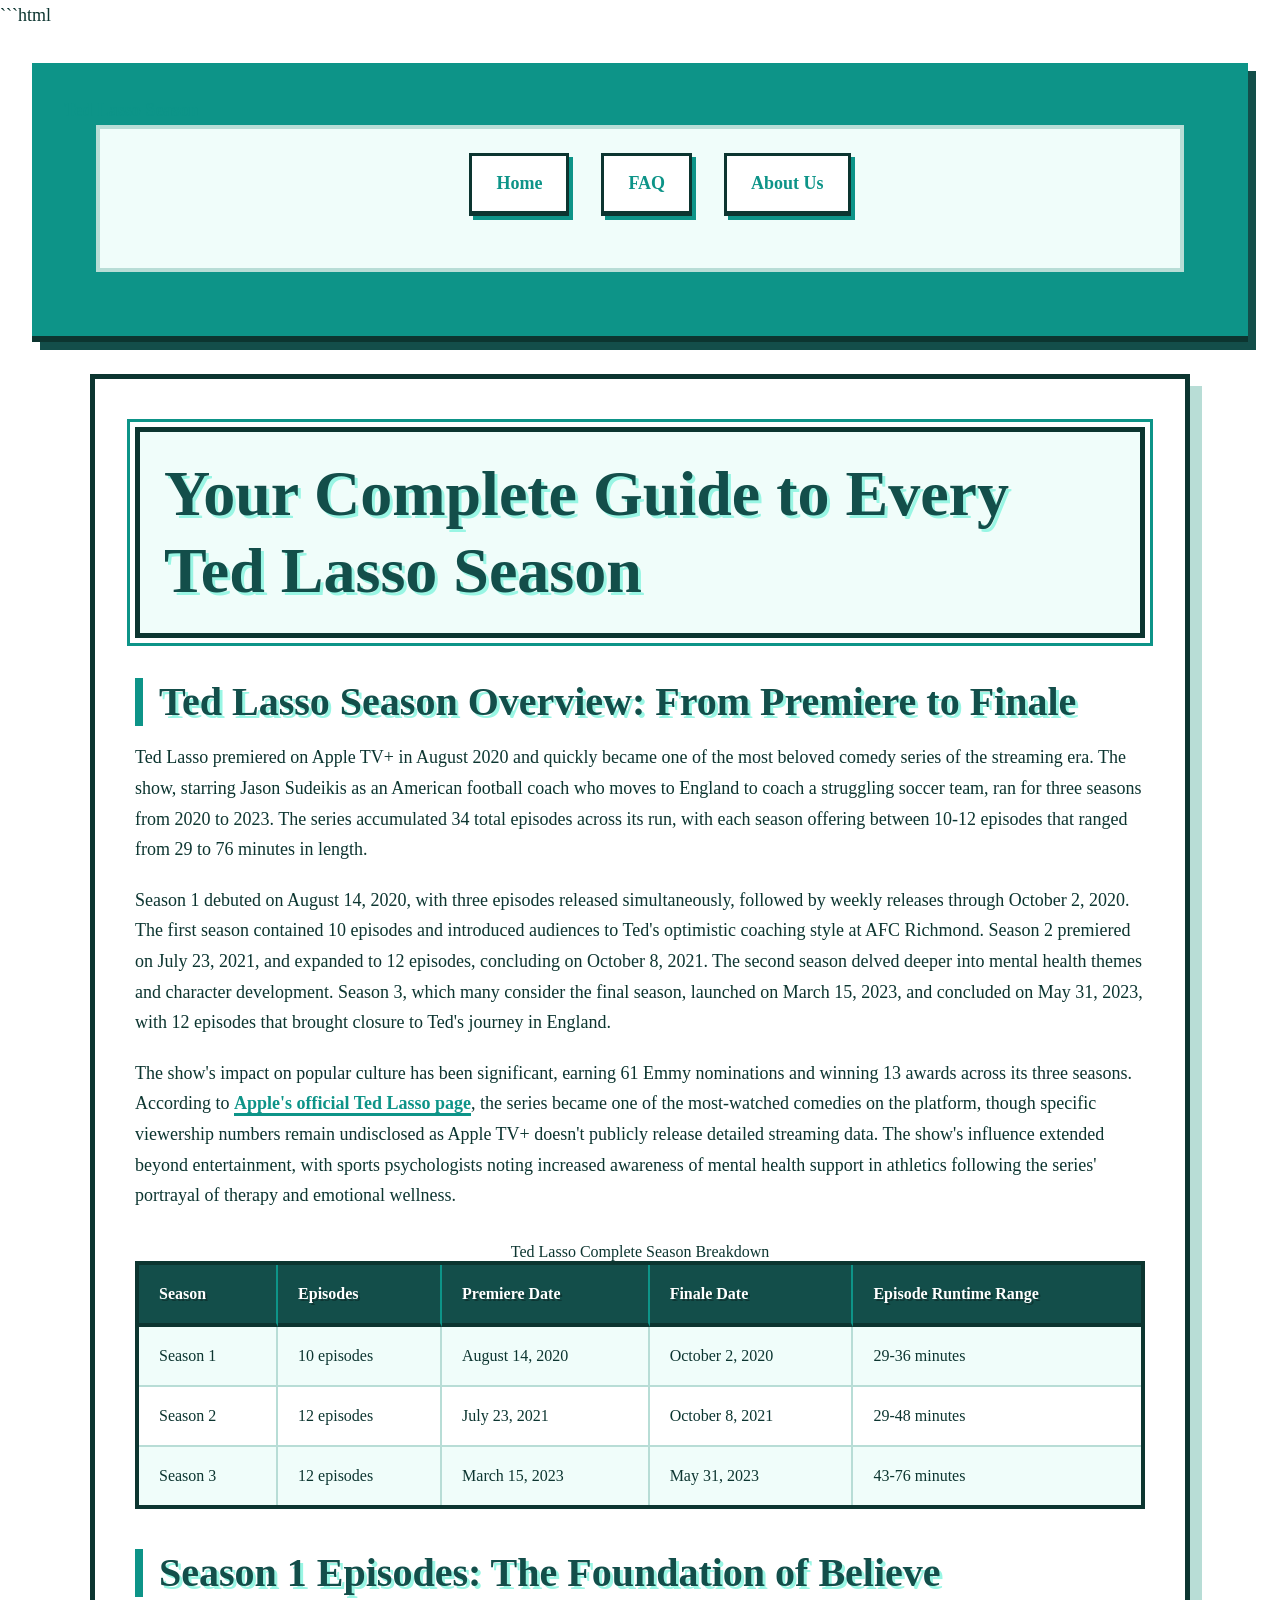
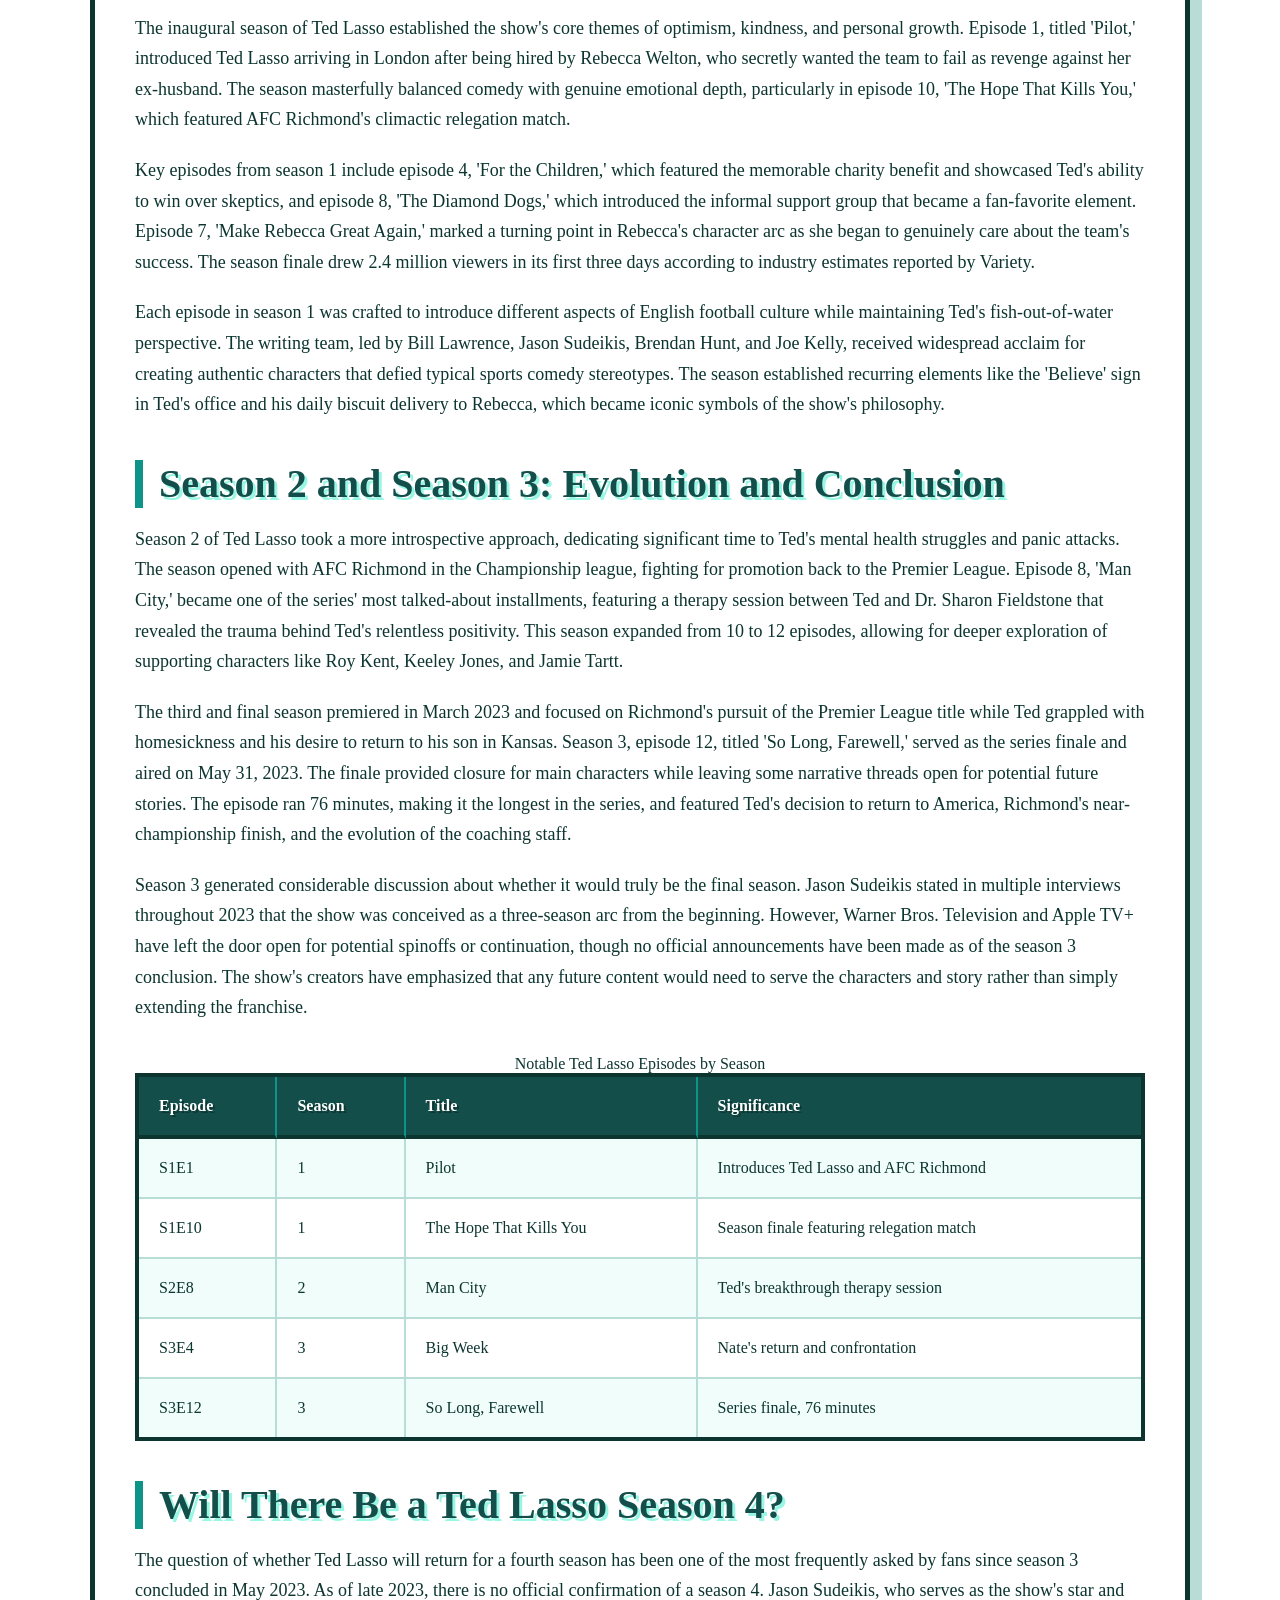
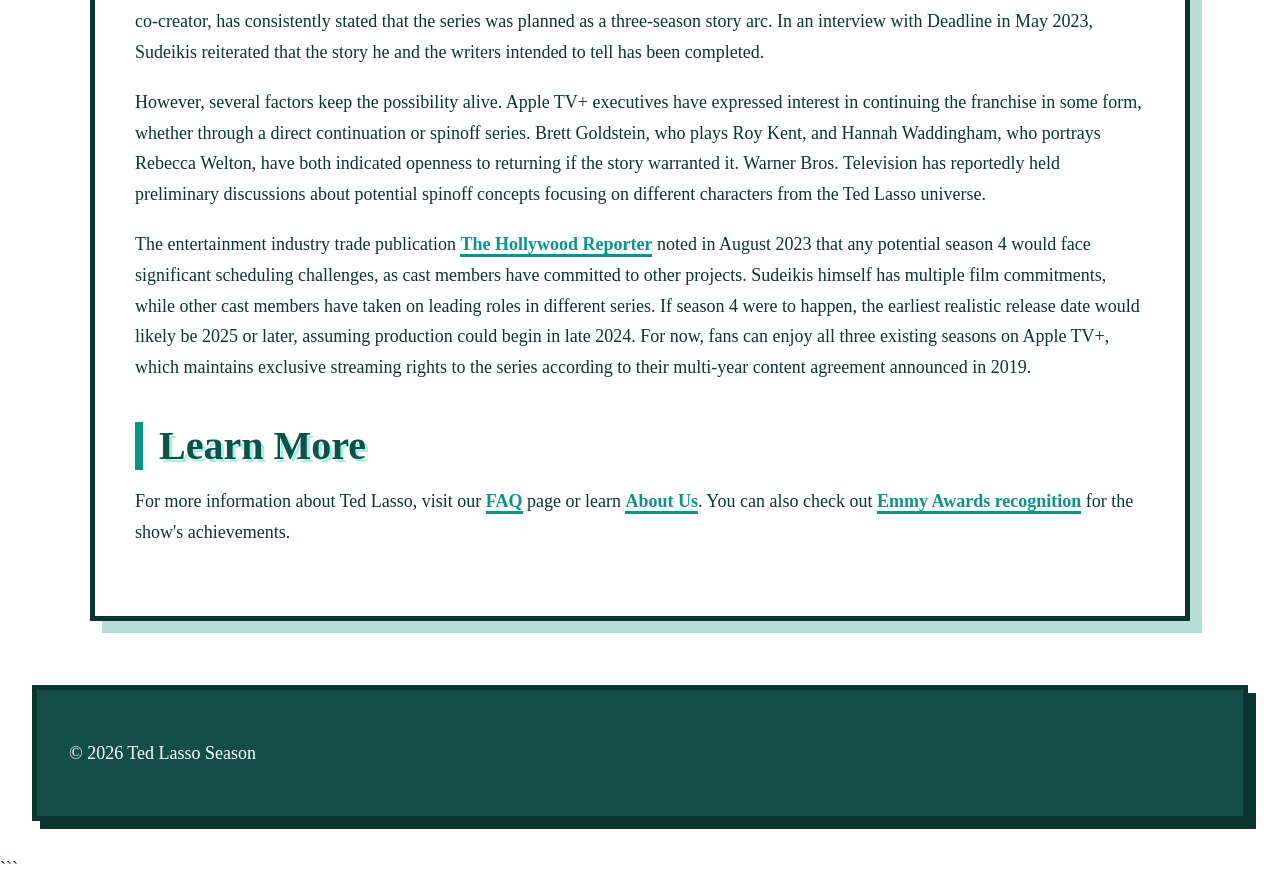
<file: index.html>
```html
<!DOCTYPE html>
<html lang="en-US">
<head><script>if(location.hostname==="tedlassoseason-xyz.pages.dev"){location.replace("https://tedlassoseason.xyz"+location.pathname+location.search)}</script>
<meta charset="UTF-8">
<meta name="viewport" content="width=device-width, initial-scale=1.0">
<title>Ted Lasso Season Guide - Episodes, Release Dates & More</title>
<meta name="description" content="Complete guide to Ted Lasso seasons 1-3, including episode lists, release dates, and information about potential season 4. Stream all episodes on Apple TV+.">
<link rel="canonical" href="https://tedlassoseason.xyz/">
<link rel="stylesheet" href="style.css">
<meta property="og:title" content="Ted Lasso Season Guide - Episodes, Release Dates & More">
<meta property="og:description" content="Complete guide to Ted Lasso seasons 1-3, including episode lists, release dates, and information about potential season 4. Stream all episodes on Apple TV+.">
<meta property="og:url" content="https://tedlassoseason.xyz/">
<meta property="og:type" content="website">
<meta name="twitter:card" content="summary_large_image">
<meta name="twitter:title" content="Ted Lasso Season Guide - Episodes, Release Dates & More">
<meta name="twitter:description" content="Complete guide to Ted Lasso seasons 1-3, including episode lists, release dates, and information about potential season 4. Stream all episodes on Apple TV+.">
<script type="application/ld+json">
{
  "@context": "https://schema.org",
  "@type": "Organization",
  "name": "Ted Lasso Season",
  "url": "https://tedlassoseason.xyz"
}
</script>
</head>
<body>
<header class="site-header">
<a href="/">Ted Lasso Season</a>
<nav class="site-nav">
<ul>
<li><a href="/" aria-current="page">Home</a></li>
<li><a href="/faq">FAQ</a></li>
<li><a href="/about-us">About Us</a></li>
</ul>
</nav>
</header>
<main class="site-main">
<div class="container">
<h1>Your Complete Guide to Every Ted Lasso Season</h1>
<section>
<h2>Ted Lasso Season Overview: From Premiere to Finale</h2>
<p>Ted Lasso premiered on Apple TV+ in August 2020 and quickly became one of the most beloved comedy series of the streaming era. The show, starring Jason Sudeikis as an American football coach who moves to England to coach a struggling soccer team, ran for three seasons from 2020 to 2023. The series accumulated 34 total episodes across its run, with each season offering between 10-12 episodes that ranged from 29 to 76 minutes in length.</p>
<p>Season 1 debuted on August 14, 2020, with three episodes released simultaneously, followed by weekly releases through October 2, 2020. The first season contained 10 episodes and introduced audiences to Ted's optimistic coaching style at AFC Richmond. Season 2 premiered on July 23, 2021, and expanded to 12 episodes, concluding on October 8, 2021. The second season delved deeper into mental health themes and character development. Season 3, which many consider the final season, launched on March 15, 2023, and concluded on May 31, 2023, with 12 episodes that brought closure to Ted's journey in England.</p>
<p>The show's impact on popular culture has been significant, earning 61 Emmy nominations and winning 13 awards across its three seasons. According to <a href="https://www.apple.com/tv-pr/originals/ted-lasso/" rel="noopener noreferrer" target="_blank">Apple's official Ted Lasso page</a>, the series became one of the most-watched comedies on the platform, though specific viewership numbers remain undisclosed as Apple TV+ doesn't publicly release detailed streaming data. The show's influence extended beyond entertainment, with sports psychologists noting increased awareness of mental health support in athletics following the series' portrayal of therapy and emotional wellness.</p>
<table>
<caption>Ted Lasso Complete Season Breakdown</caption>
<thead>
<tr>
<th>Season</th>
<th>Episodes</th>
<th>Premiere Date</th>
<th>Finale Date</th>
<th>Episode Runtime Range</th>
</tr>
</thead>
<tbody>
<tr>
<td>Season 1</td>
<td>10 episodes</td>
<td>August 14, 2020</td>
<td>October 2, 2020</td>
<td>29-36 minutes</td>
</tr>
<tr>
<td>Season 2</td>
<td>12 episodes</td>
<td>July 23, 2021</td>
<td>October 8, 2021</td>
<td>29-48 minutes</td>
</tr>
<tr>
<td>Season 3</td>
<td>12 episodes</td>
<td>March 15, 2023</td>
<td>May 31, 2023</td>
<td>43-76 minutes</td>
</tr>
</tbody>
</table>
</section>
<section>
<h2>Season 1 Episodes: The Foundation of Believe</h2>
<p>The inaugural season of Ted Lasso established the show's core themes of optimism, kindness, and personal growth. Episode 1, titled 'Pilot,' introduced Ted Lasso arriving in London after being hired by Rebecca Welton, who secretly wanted the team to fail as revenge against her ex-husband. The season masterfully balanced comedy with genuine emotional depth, particularly in episode 10, 'The Hope That Kills You,' which featured AFC Richmond's climactic relegation match.</p>
<p>Key episodes from season 1 include episode 4, 'For the Children,' which featured the memorable charity benefit and showcased Ted's ability to win over skeptics, and episode 8, 'The Diamond Dogs,' which introduced the informal support group that became a fan-favorite element. Episode 7, 'Make Rebecca Great Again,' marked a turning point in Rebecca's character arc as she began to genuinely care about the team's success. The season finale drew 2.4 million viewers in its first three days according to industry estimates reported by Variety.</p>
<p>Each episode in season 1 was crafted to introduce different aspects of English football culture while maintaining Ted's fish-out-of-water perspective. The writing team, led by Bill Lawrence, Jason Sudeikis, Brendan Hunt, and Joe Kelly, received widespread acclaim for creating authentic characters that defied typical sports comedy stereotypes. The season established recurring elements like the 'Believe' sign in Ted's office and his daily biscuit delivery to Rebecca, which became iconic symbols of the show's philosophy.</p>
</section>
<section>
<h2>Season 2 and Season 3: Evolution and Conclusion</h2>
<p>Season 2 of Ted Lasso took a more introspective approach, dedicating significant time to Ted's mental health struggles and panic attacks. The season opened with AFC Richmond in the Championship league, fighting for promotion back to the Premier League. Episode 8, 'Man City,' became one of the series' most talked-about installments, featuring a therapy session between Ted and Dr. Sharon Fieldstone that revealed the trauma behind Ted's relentless positivity. This season expanded from 10 to 12 episodes, allowing for deeper exploration of supporting characters like Roy Kent, Keeley Jones, and Jamie Tartt.</p>
<p>The third and final season premiered in March 2023 and focused on Richmond's pursuit of the Premier League title while Ted grappled with homesickness and his desire to return to his son in Kansas. Season 3, episode 12, titled 'So Long, Farewell,' served as the series finale and aired on May 31, 2023. The finale provided closure for main characters while leaving some narrative threads open for potential future stories. The episode ran 76 minutes, making it the longest in the series, and featured Ted's decision to return to America, Richmond's near-championship finish, and the evolution of the coaching staff.</p>
<p>Season 3 generated considerable discussion about whether it would truly be the final season. Jason Sudeikis stated in multiple interviews throughout 2023 that the show was conceived as a three-season arc from the beginning. However, Warner Bros. Television and Apple TV+ have left the door open for potential spinoffs or continuation, though no official announcements have been made as of the season 3 conclusion. The show's creators have emphasized that any future content would need to serve the characters and story rather than simply extending the franchise.</p>
<table>
<caption>Notable Ted Lasso Episodes by Season</caption>
<thead>
<tr>
<th>Episode</th>
<th>Season</th>
<th>Title</th>
<th>Significance</th>
</tr>
</thead>
<tbody>
<tr>
<td>S1E1</td>
<td>1</td>
<td>Pilot</td>
<td>Introduces Ted Lasso and AFC Richmond</td>
</tr>
<tr>
<td>S1E10</td>
<td>1</td>
<td>The Hope That Kills You</td>
<td>Season finale featuring relegation match</td>
</tr>
<tr>
<td>S2E8</td>
<td>2</td>
<td>Man City</td>
<td>Ted's breakthrough therapy session</td>
</tr>
<tr>
<td>S3E4</td>
<td>3</td>
<td>Big Week</td>
<td>Nate's return and confrontation</td>
</tr>
<tr>
<td>S3E12</td>
<td>3</td>
<td>So Long, Farewell</td>
<td>Series finale, 76 minutes</td>
</tr>
</tbody>
</table>
</section>
<section>
<h2>Will There Be a Ted Lasso Season 4?</h2>
<p>The question of whether Ted Lasso will return for a fourth season has been one of the most frequently asked by fans since season 3 concluded in May 2023. As of late 2023, there is no official confirmation of a season 4. Jason Sudeikis, who serves as the show's star and co-creator, has consistently stated that the series was planned as a three-season story arc. In an interview with Deadline in May 2023, Sudeikis reiterated that the story he and the writers intended to tell has been completed.</p>
<p>However, several factors keep the possibility alive. Apple TV+ executives have expressed interest in continuing the franchise in some form, whether through a direct continuation or spinoff series. Brett Goldstein, who plays Roy Kent, and Hannah Waddingham, who portrays Rebecca Welton, have both indicated openness to returning if the story warranted it. Warner Bros. Television has reportedly held preliminary discussions about potential spinoff concepts focusing on different characters from the Ted Lasso universe.</p>
<p>The entertainment industry trade publication <a href="https://www.hollywoodreporter.com/tv/tv-news/ted-lasso-season-4-cast-1235565432/" rel="noopener noreferrer" target="_blank">The Hollywood Reporter</a> noted in August 2023 that any potential season 4 would face significant scheduling challenges, as cast members have committed to other projects. Sudeikis himself has multiple film commitments, while other cast members have taken on leading roles in different series. If season 4 were to happen, the earliest realistic release date would likely be 2025 or later, assuming production could begin in late 2024. For now, fans can enjoy all three existing seasons on Apple TV+, which maintains exclusive streaming rights to the series according to their multi-year content agreement announced in 2019.</p>
</section>
<section>
<h2>Learn More</h2>
<p>For more information about Ted Lasso, visit our <a href="/faq">FAQ</a> page or learn <a href="/about-us">About Us</a>. You can also check out <a href="https://www.emmys.com/shows/ted-lasso" rel="noopener noreferrer" target="_blank">Emmy Awards recognition</a> for the show's achievements.</p>
</section>
</div>
</main>
<footer class="site-footer">
<p>&copy; 2026 Ted Lasso Season</p>
</footer>
</body>
</html>
```
</file>
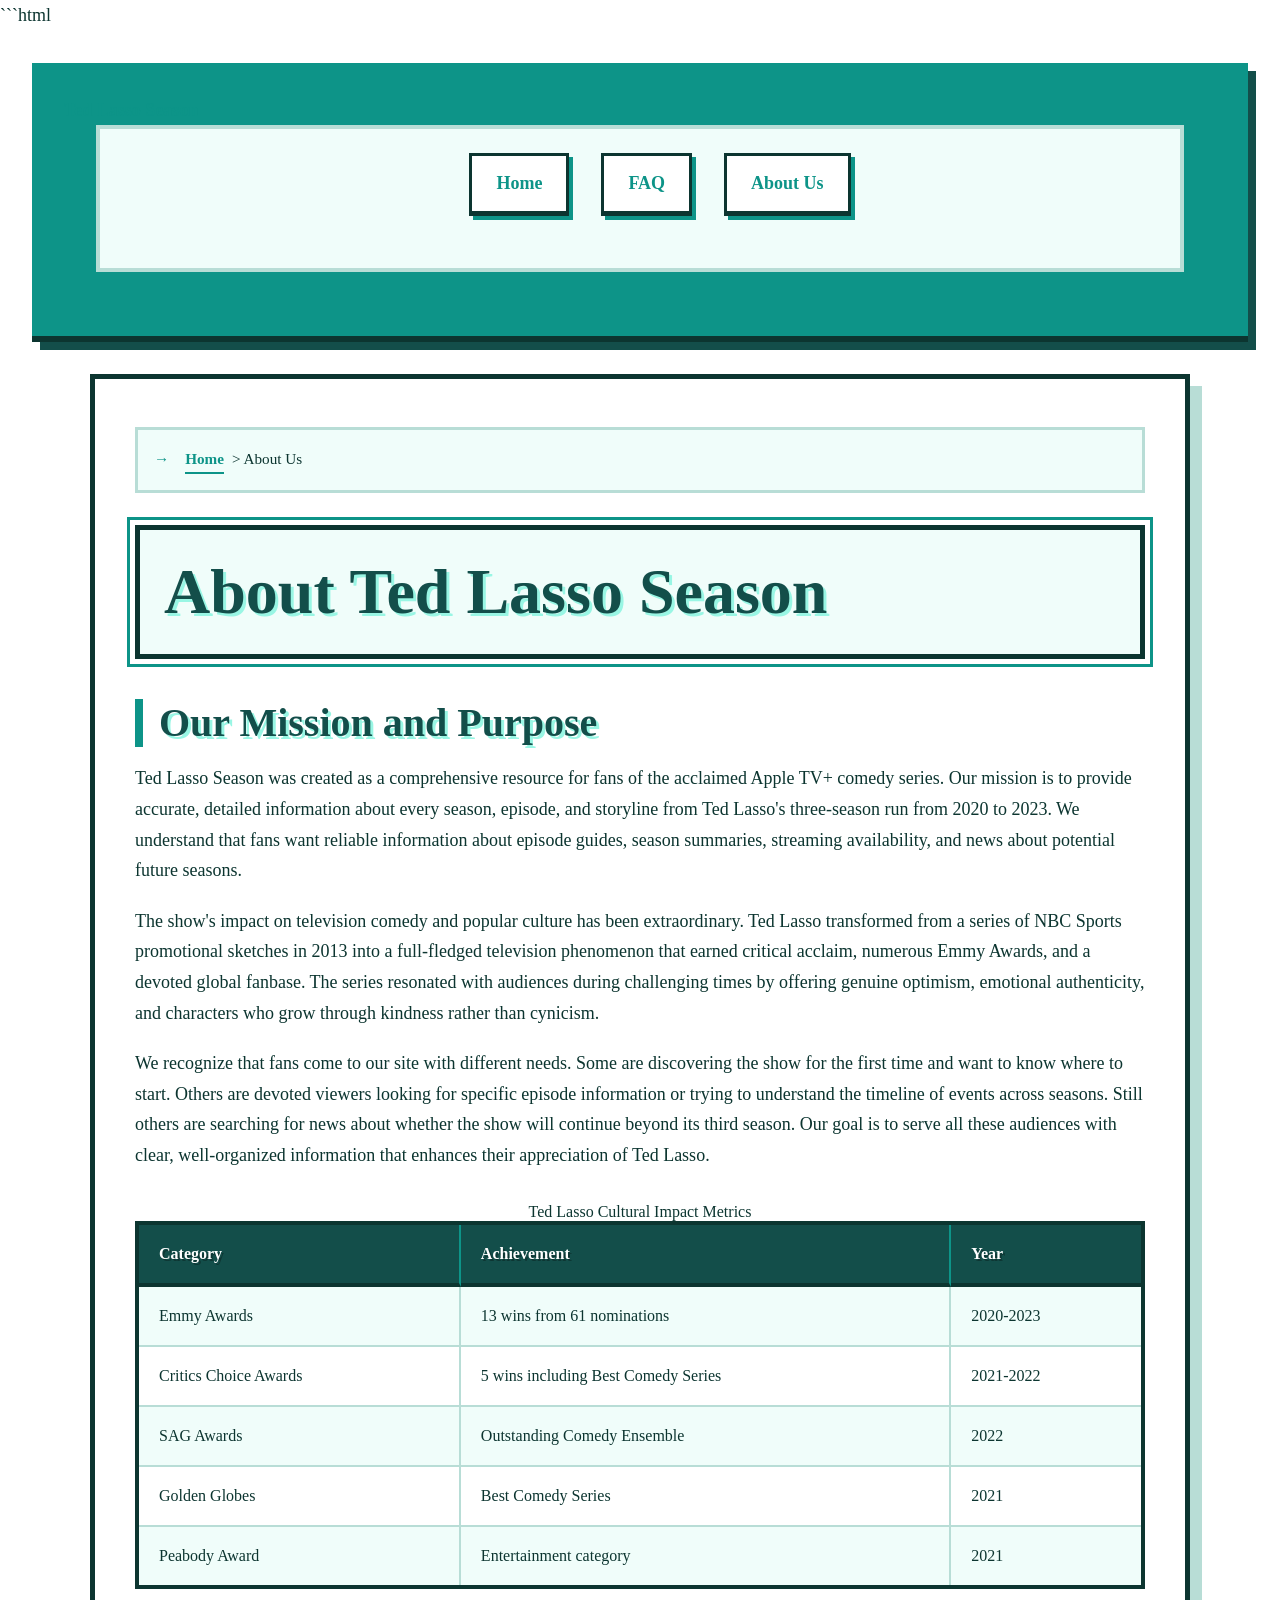
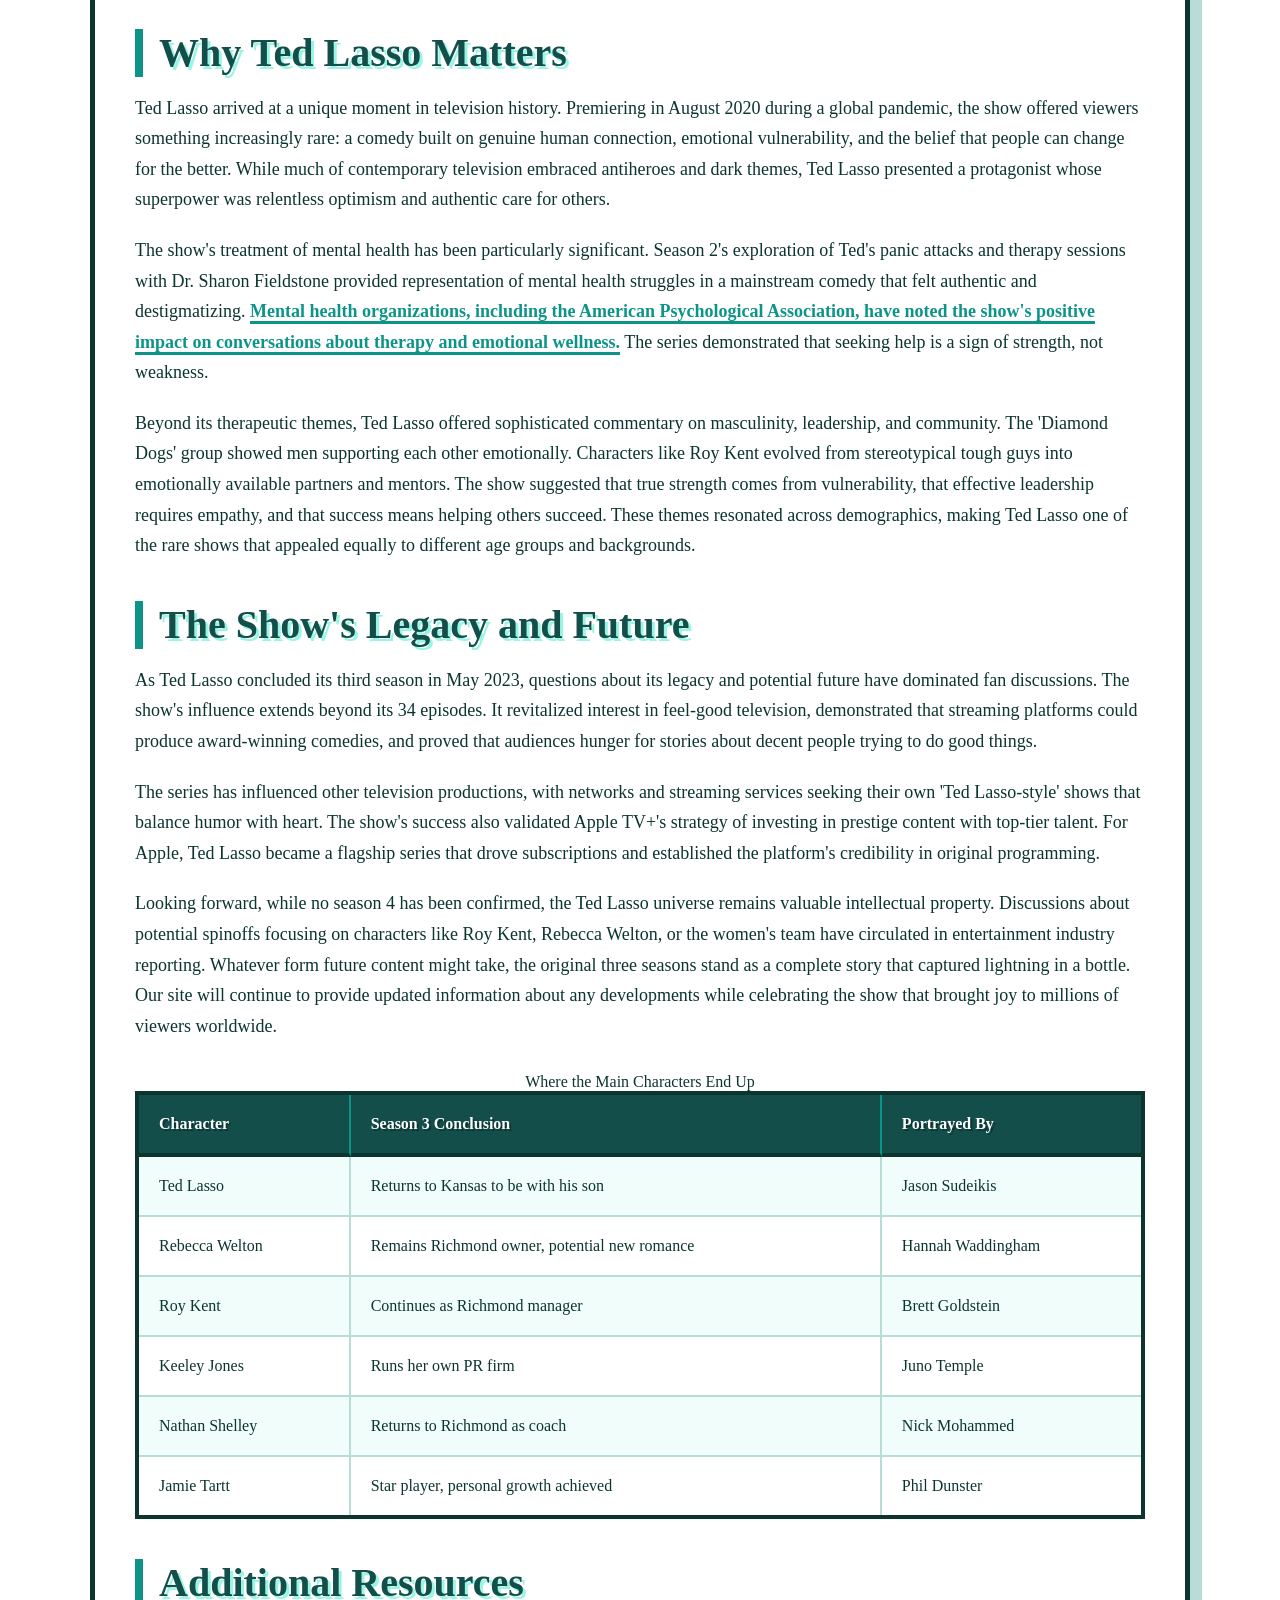
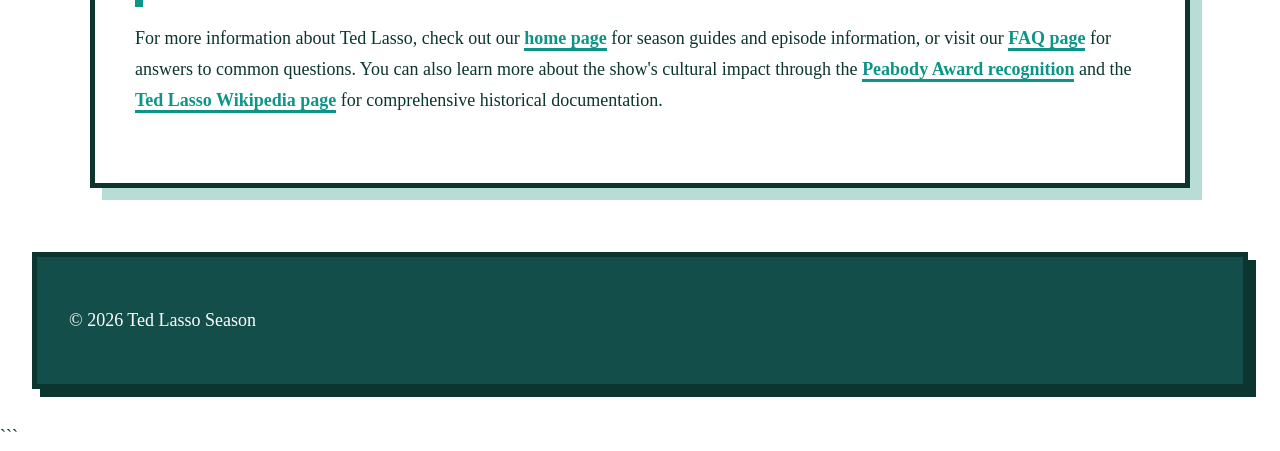
<file: about-us.html>
```html
<!DOCTYPE html>
<html lang="en-US">
<head><script>if(location.hostname==="tedlassoseason-xyz.pages.dev"){location.replace("https://tedlassoseason.xyz"+location.pathname+location.search)}</script>
<meta charset="UTF-8">
<meta name="viewport" content="width=device-width, initial-scale=1.0">
<title>About Ted Lasso Season - Your Series Resource</title>
<meta name="description" content="Learn about Ted Lasso Season, a dedicated resource for fans seeking comprehensive information about all seasons of the beloved Apple TV+ comedy series.">
<link rel="canonical" href="https://tedlassoseason.xyz/about-us">
<link rel="stylesheet" href="style.css">
<script type="application/ld+json">
{
  "@context": "https://schema.org",
  "@type": "AboutPage",
  "name": "About Ted Lasso Season",
  "description": "Learn about Ted Lasso Season, a dedicated resource for fans seeking comprehensive information about all seasons of the beloved Apple TV+ comedy series.",
  "url": "https://tedlassoseason.xyz/about-us"
}
</script>
</head>
<body>
<header class="site-header">
<a href="/">Ted Lasso Season</a>
<nav class="site-nav">
<ul>
<li><a href="/">Home</a></li>
<li><a href="/faq">FAQ</a></li>
<li><a href="/about-us" aria-current="page">About Us</a></li>
</ul>
</nav>
</header>

<main class="site-main">
<div class="container">
<nav class="breadcrumbs">
<a href="/">Home</a> > About Us
</nav>

<h1>About Ted Lasso Season</h1>

<section>
<h2>Our Mission and Purpose</h2>
<p>Ted Lasso Season was created as a comprehensive resource for fans of the acclaimed Apple TV+ comedy series. Our mission is to provide accurate, detailed information about every season, episode, and storyline from Ted Lasso's three-season run from 2020 to 2023. We understand that fans want reliable information about episode guides, season summaries, streaming availability, and news about potential future seasons.</p>
<p>The show's impact on television comedy and popular culture has been extraordinary. Ted Lasso transformed from a series of NBC Sports promotional sketches in 2013 into a full-fledged television phenomenon that earned critical acclaim, numerous Emmy Awards, and a devoted global fanbase. The series resonated with audiences during challenging times by offering genuine optimism, emotional authenticity, and characters who grow through kindness rather than cynicism.</p>
<p>We recognize that fans come to our site with different needs. Some are discovering the show for the first time and want to know where to start. Others are devoted viewers looking for specific episode information or trying to understand the timeline of events across seasons. Still others are searching for news about whether the show will continue beyond its third season. Our goal is to serve all these audiences with clear, well-organized information that enhances their appreciation of Ted Lasso.</p>

<table>
<caption>Ted Lasso Cultural Impact Metrics</caption>
<thead>
<tr>
<th>Category</th>
<th>Achievement</th>
<th>Year</th>
</tr>
</thead>
<tbody>
<tr>
<td>Emmy Awards</td>
<td>13 wins from 61 nominations</td>
<td>2020-2023</td>
</tr>
<tr>
<td>Critics Choice Awards</td>
<td>5 wins including Best Comedy Series</td>
<td>2021-2022</td>
</tr>
<tr>
<td>SAG Awards</td>
<td>Outstanding Comedy Ensemble</td>
<td>2022</td>
</tr>
<tr>
<td>Golden Globes</td>
<td>Best Comedy Series</td>
<td>2021</td>
</tr>
<tr>
<td>Peabody Award</td>
<td>Entertainment category</td>
<td>2021</td>
</tr>
</tbody>
</table>
</section>

<section>
<h2>Why Ted Lasso Matters</h2>
<p>Ted Lasso arrived at a unique moment in television history. Premiering in August 2020 during a global pandemic, the show offered viewers something increasingly rare: a comedy built on genuine human connection, emotional vulnerability, and the belief that people can change for the better. While much of contemporary television embraced antiheroes and dark themes, Ted Lasso presented a protagonist whose superpower was relentless optimism and authentic care for others.</p>
<p>The show's treatment of mental health has been particularly significant. Season 2's exploration of Ted's panic attacks and therapy sessions with Dr. Sharon Fieldstone provided representation of mental health struggles in a mainstream comedy that felt authentic and destigmatizing. <a href="https://www.apa.org/monitor/2022/07/trends-ted-lasso-mental-health">Mental health organizations, including the American Psychological Association, have noted the show's positive impact on conversations about therapy and emotional wellness.</a> The series demonstrated that seeking help is a sign of strength, not weakness.</p>
<p>Beyond its therapeutic themes, Ted Lasso offered sophisticated commentary on masculinity, leadership, and community. The 'Diamond Dogs' group showed men supporting each other emotionally. Characters like Roy Kent evolved from stereotypical tough guys into emotionally available partners and mentors. The show suggested that true strength comes from vulnerability, that effective leadership requires empathy, and that success means helping others succeed. These themes resonated across demographics, making Ted Lasso one of the rare shows that appealed equally to different age groups and backgrounds.</p>
</section>

<section>
<h2>The Show's Legacy and Future</h2>
<p>As Ted Lasso concluded its third season in May 2023, questions about its legacy and potential future have dominated fan discussions. The show's influence extends beyond its 34 episodes. It revitalized interest in feel-good television, demonstrated that streaming platforms could produce award-winning comedies, and proved that audiences hunger for stories about decent people trying to do good things.</p>
<p>The series has influenced other television productions, with networks and streaming services seeking their own 'Ted Lasso-style' shows that balance humor with heart. The show's success also validated Apple TV+'s strategy of investing in prestige content with top-tier talent. For Apple, Ted Lasso became a flagship series that drove subscriptions and established the platform's credibility in original programming.</p>
<p>Looking forward, while no season 4 has been confirmed, the Ted Lasso universe remains valuable intellectual property. Discussions about potential spinoffs focusing on characters like Roy Kent, Rebecca Welton, or the women's team have circulated in entertainment industry reporting. Whatever form future content might take, the original three seasons stand as a complete story that captured lightning in a bottle. Our site will continue to provide updated information about any developments while celebrating the show that brought joy to millions of viewers worldwide.</p>

<table>
<caption>Where the Main Characters End Up</caption>
<thead>
<tr>
<th>Character</th>
<th>Season 3 Conclusion</th>
<th>Portrayed By</th>
</tr>
</thead>
<tbody>
<tr>
<td>Ted Lasso</td>
<td>Returns to Kansas to be with his son</td>
<td>Jason Sudeikis</td>
</tr>
<tr>
<td>Rebecca Welton</td>
<td>Remains Richmond owner, potential new romance</td>
<td>Hannah Waddingham</td>
</tr>
<tr>
<td>Roy Kent</td>
<td>Continues as Richmond manager</td>
<td>Brett Goldstein</td>
</tr>
<tr>
<td>Keeley Jones</td>
<td>Runs her own PR firm</td>
<td>Juno Temple</td>
</tr>
<tr>
<td>Nathan Shelley</td>
<td>Returns to Richmond as coach</td>
<td>Nick Mohammed</td>
</tr>
<tr>
<td>Jamie Tartt</td>
<td>Star player, personal growth achieved</td>
<td>Phil Dunster</td>
</tr>
</tbody>
</table>
</section>

<section>
<h2>Additional Resources</h2>
<p>For more information about Ted Lasso, check out our <a href="/">home page</a> for season guides and episode information, or visit our <a href="/faq">FAQ page</a> for answers to common questions. You can also learn more about the show's cultural impact through the <a href="https://www.peabodyawards.com/award-profile/ted-lasso">Peabody Award recognition</a> and the <a href="https://en.wikipedia.org/wiki/Ted_Lasso">Ted Lasso Wikipedia page</a> for comprehensive historical documentation.</p>
</section>
</div>
</main>

<footer class="site-footer">
<p>&copy; 2026 Ted Lasso Season</p>
</footer>
</body>
</html>
```
</file>
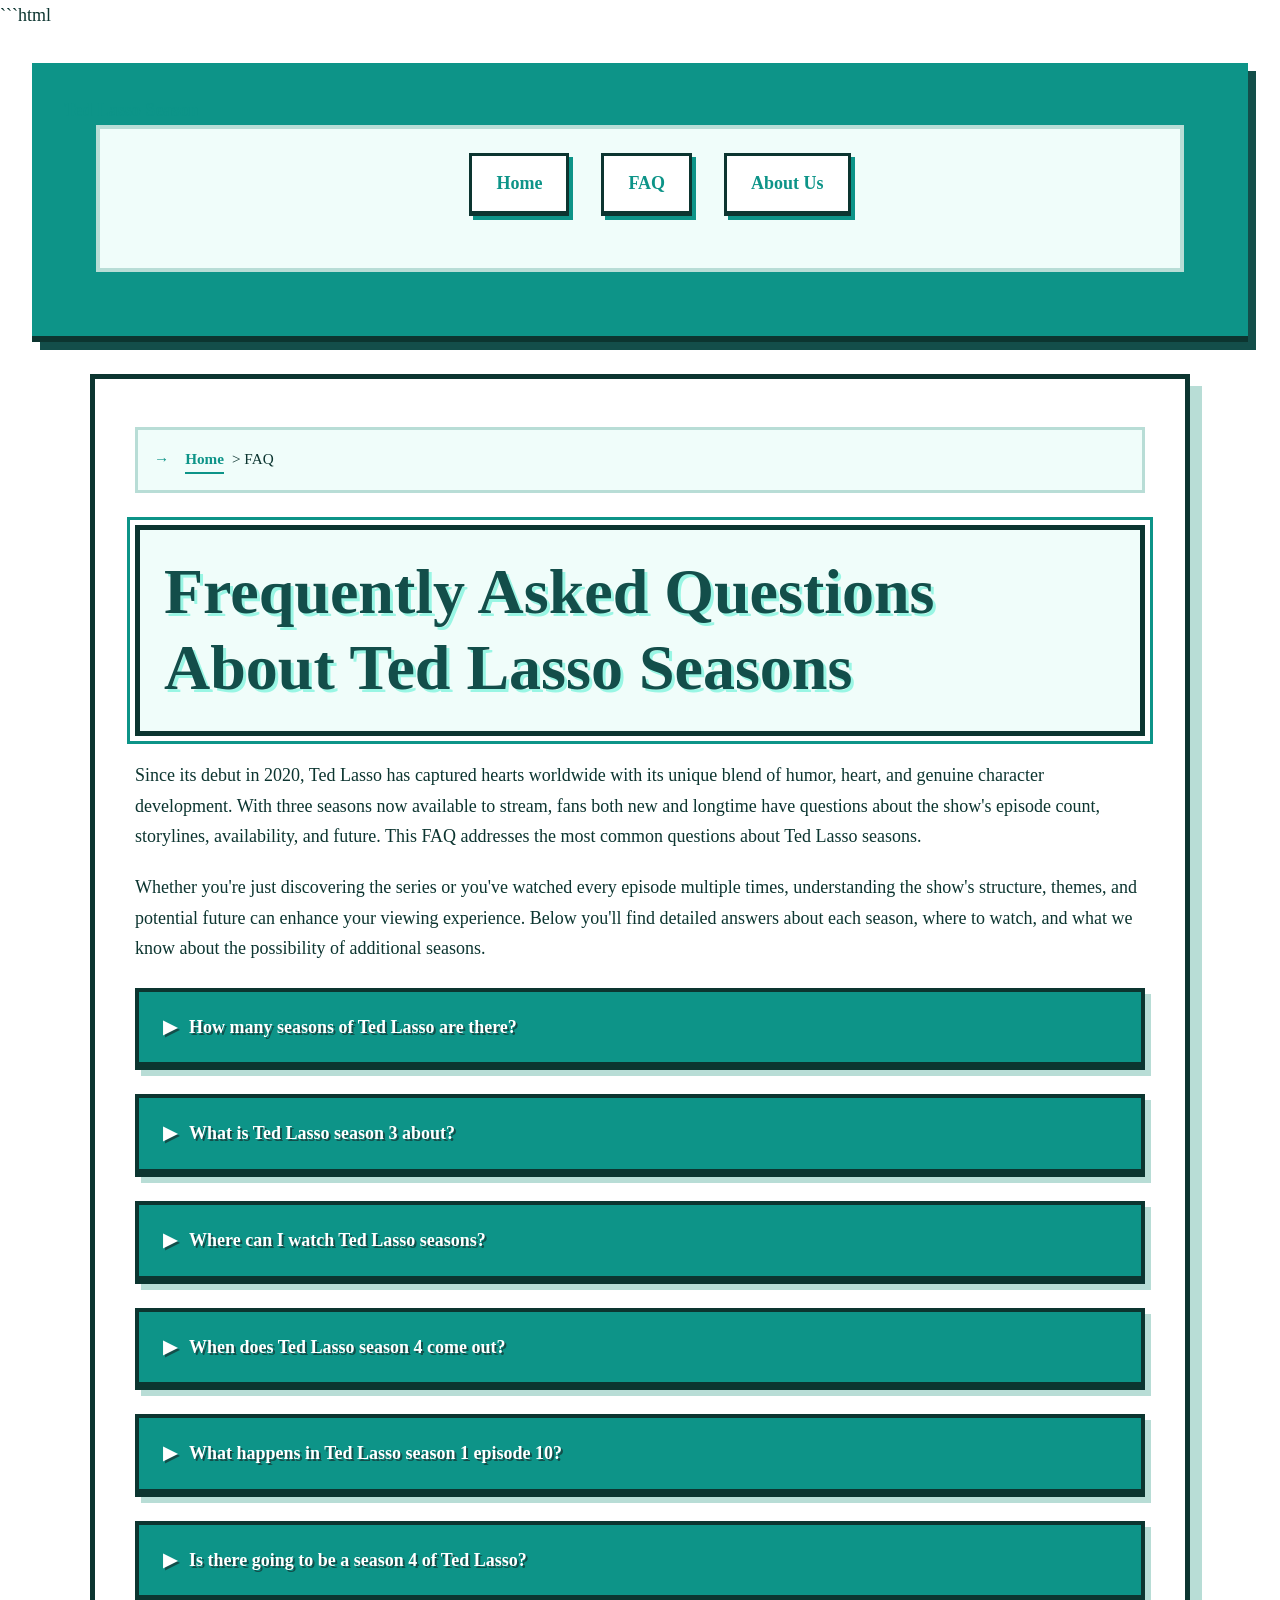
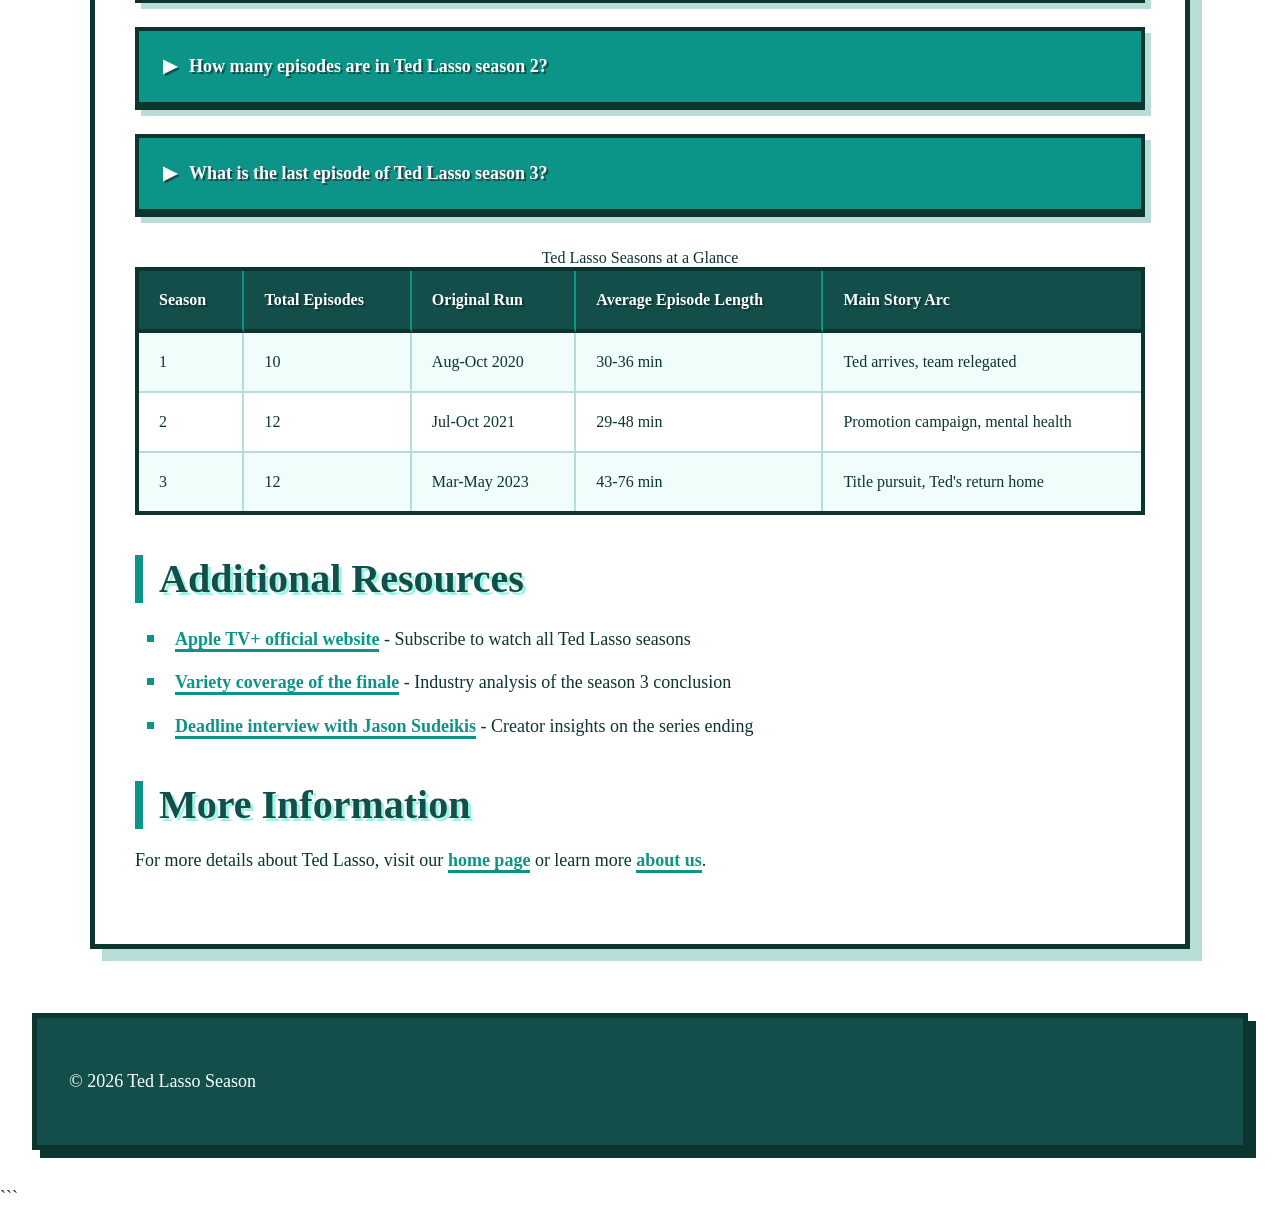
<file: faq.html>
```html
<!DOCTYPE html>
<html lang="en-US">
<head><script>if(location.hostname==="tedlassoseason-xyz.pages.dev"){location.replace("https://tedlassoseason.xyz"+location.pathname+location.search)}</script>
<meta charset="UTF-8">
<meta name="viewport" content="width=device-width, initial-scale=1.0">
<title>Ted Lasso Season FAQ - Your Questions Answered</title>
<meta name="description" content="Find answers to frequently asked questions about Ted Lasso seasons, episodes, streaming availability, and potential season 4 release information.">
<link rel="canonical" href="https://tedlassoseason.xyz/faq">
<link rel="stylesheet" href="style.css">
<script type="application/ld+json">
{
  "@context": "https://schema.org",
  "@type": "FAQPage",
  "mainEntity": [
    {
      "@type": "Question",
      "name": "How many seasons of Ted Lasso are there?",
      "acceptedAnswer": {
        "@type": "Answer",
        "text": "Ted Lasso has 3 seasons total, with the series concluding after its third season in 2023. Season 1 premiered in August 2020 with 10 episodes, Season 2 aired from July to October 2021 with 12 episodes, and Season 3 ran from March to May 2023 with 12 episodes. This brings the total episode count to 34 episodes across all three seasons. The show's creators, including Jason Sudeikis, have stated that they always envisioned Ted Lasso as a three-season story arc, and the season 3 finale was designed to provide closure to the main narrative threads. While there has been speculation about potential spinoffs or continuation, no official fourth season has been announced or confirmed by Apple TV+ or Warner Bros. Television as of late 2023."
      }
    },
    {
      "@type": "Question",
      "name": "What is Ted Lasso season 3 about?",
      "acceptedAnswer": {
        "@type": "Answer",
        "text": "Season 3 follows Ted's final season coaching AFC Richmond as he faces personal challenges while helping the team pursue promotion back to the Premier League. The season explores Ted's increasing homesickness and his longing to return to Kansas to be closer to his son, Henry. Meanwhile, AFC Richmond competes for the Premier League championship after earning promotion in season 2. Major storylines include Nate Shelley's redemption arc after leaving Richmond to coach West Ham United, the evolution of Jamie Tartt's relationship with his teammates, and Rebecca's journey toward finding personal happiness. The season also addresses the romantic relationships between Roy and Keeley, and introduces new challenges as the team faces both on-field competition and off-field personal growth. The 12-episode season culminated in a 76-minute finale that saw Ted make the difficult decision to return to America, while Richmond finished second in the league and various characters found resolution in their personal arcs."
      }
    },
    {
      "@type": "Question",
      "name": "Where can I watch Ted Lasso seasons?",
      "acceptedAnswer": {
        "@type": "Answer",
        "text": "All seasons of Ted Lasso are available exclusively on Apple TV+ streaming service. Apple TV+ requires a subscription, which as of 2023 costs $9.99 per month in the United States, though Apple frequently offers promotional periods including free trials for new subscribers. The service is accessible through the Apple TV app on iOS devices, Apple TV hardware, smart TVs from major manufacturers including Samsung, LG, and Sony, streaming devices like Roku and Amazon Fire TV, and through web browsers at tv.apple.com. Apple TV+ is also included as part of the Apple One bundle subscription. All 34 episodes across the three seasons are available for streaming on-demand, allowing viewers to watch at their own pace. The platform supports features like offline downloads for mobile viewing, 4K HDR quality where available, and accessibility options including subtitles in multiple languages."
      }
    },
    {
      "@type": "Question",
      "name": "When does Ted Lasso season 4 come out?",
      "acceptedAnswer": {
        "@type": "Answer",
        "text": "As of late 2023, there is no confirmed release date for Ted Lasso season 4 because the show has not been officially renewed for a fourth season. Jason Sudeikis and the show's creators have repeatedly stated that Ted Lasso was conceived as a three-season story, and season 3 was intended to be the conclusion. However, Apple TV+ executives have expressed interest in continuing the Ted Lasso universe in some capacity, whether through a direct season 4 or spinoff series. If a fourth season were to be greenlit, production scheduling would be a significant challenge given the cast's other commitments. Industry analysts suggest that even with immediate approval, a hypothetical season 4 wouldn't premiere before 2025 at the earliest. Fans hoping for more content should follow official announcements from Apple TV+ and the show's creators, as any concrete plans would be widely reported by entertainment industry publications."
      }
    },
    {
      "@type": "Question",
      "name": "What happens in Ted Lasso season 1 episode 10?",
      "acceptedAnswer": {
        "@type": "Answer",
        "text": "Season 1, episode 10, titled 'The Hope That Kills You,' serves as the season finale and features AFC Richmond's crucial final match that determines whether they'll be relegated from the Premier League. The episode represents the culmination of the season's narrative arc, with Richmond needing a win or draw to avoid relegation. Despite Ted's best efforts and the team's growth throughout the season, Richmond loses the match and is relegated to the Championship league. However, the episode frames this apparent failure as a moment of unity and genuine team building. Rebecca confesses to Ted that she originally hired him hoping he would fail, but Ted forgives her, demonstrating his core philosophy of belief and second chances. The episode also features significant character moments for Roy Kent, who plays his final match before retirement, and Jamie Tartt, who returns to support his former teammates. The finale set up the central conflict for season 2: Richmond's fight to return to the Premier League."
      }
    },
    {
      "@type": "Question",
      "name": "Is there going to be a season 4 of Ted Lasso?",
      "acceptedAnswer": {
        "@type": "Answer",
        "text": "Currently, there is no official confirmation that Ted Lasso will have a season 4. The show's co-creator and star, Jason Sudeikis, has maintained that the series was always planned as a three-season arc, and season 3 was designed to conclude the story. In interviews following the May 2023 finale, Sudeikis stated that the narrative he wanted to tell has been completed. However, the situation remains somewhat open-ended. Apple TV+ has not officially canceled the series, and several cast members, including Brett Goldstein and Hannah Waddingham, have indicated they would return if a compelling story emerged. Warner Bros. Television, which produces the show, has reportedly explored potential spinoff concepts that could continue the Ted Lasso universe without necessarily being a direct season 4. The show's massive critical and commercial success makes it valuable intellectual property for Apple, but any continuation would need to align with the creative vision of Sudeikis and the core team. Fans should consider season 3 the conclusion while remaining open to potential future announcements."
      }
    },
    {
      "@type": "Question",
      "name": "How many episodes are in Ted Lasso season 2?",
      "acceptedAnswer": {
        "@type": "Answer",
        "text": "Ted Lasso season 2 contains 12 episodes, which is two more than the 10 episodes in season 1. The season premiered on July 23, 2021, with the first episode titled 'Goodbye Earl,' and concluded on October 8, 2021, with the finale 'Inverting the Pyramid of Success.' Episodes were released weekly on Fridays, following Apple TV+'s typical release strategy. Season 2 episodes ranged in runtime from approximately 29 minutes to 48 minutes, with later episodes in the season generally running longer than earlier ones. The expanded episode count allowed the writers to develop subplots more fully, including Ted's therapy sessions with Dr. Sharon Fieldstone, Nate's transformation and growing resentment, the love triangle between Roy, Keeley, and Jamie, and Rebecca's dating life. Notable episodes include episode 8, 'Man City,' which featured Ted's emotional breakthrough in therapy, and episode 6, 'The Signal,' which explored the relationship between Ted and his ex-wife Michelle. The season focused on AFC Richmond's campaign to win promotion back to the Premier League after their relegation in season 1."
      }
    },
    {
      "@type": "Question",
      "name": "What is the last episode of Ted Lasso season 3?",
      "acceptedAnswer": {
        "@type": "Answer",
        "text": "The last episode of Ted Lasso season 3 is episode 12, titled 'So Long, Farewell,' which aired on May 31, 2023. At 76 minutes, it is the longest episode in the entire series and serves as what many consider the series finale. The episode provides resolution for the major characters and storylines developed across all three seasons. Ted decides to return to Kansas to be present for his son Henry, leaving AFC Richmond despite their successful season. The team finishes second in the Premier League, narrowly missing the championship but achieving remarkable success. Nate reconciles with Ted and returns to Richmond as a coach. Rebecca experiences personal growth and hints at a potential romantic connection. Roy and Keeley's relationship reaches a new understanding, and Jamie continues his maturation as both a player and person. The episode features emotional farewells, callbacks to earlier seasons, and a sense of closure while leaving some possibilities open. The finale was directed by Declan Lowney and written by series co-creators Jason Sudeikis, Brendan Hunt, and Joe Kelly, bringing the story full circle from Ted's arrival in London to his departure."
      }
    }
  ]
}
</script>
</head>
<body>
<header class="site-header">
<a href="/">Ted Lasso Season</a>
<nav class="site-nav">
<ul>
<li><a href="/">Home</a></li>
<li><a href="/faq" aria-current="page">FAQ</a></li>
<li><a href="/about-us">About Us</a></li>
</ul>
</nav>
</header>
<main class="site-main">
<div class="container">
<nav class="breadcrumbs">
<a href="/">Home</a> &gt; FAQ
</nav>
<h1>Frequently Asked Questions About Ted Lasso Seasons</h1>
<p>Since its debut in 2020, Ted Lasso has captured hearts worldwide with its unique blend of humor, heart, and genuine character development. With three seasons now available to stream, fans both new and longtime have questions about the show's episode count, storylines, availability, and future. This FAQ addresses the most common questions about Ted Lasso seasons.</p>
<p>Whether you're just discovering the series or you've watched every episode multiple times, understanding the show's structure, themes, and potential future can enhance your viewing experience. Below you'll find detailed answers about each season, where to watch, and what we know about the possibility of additional seasons.</p>
<section>
<details>
<summary>How many seasons of Ted Lasso are there?</summary>
<p>Ted Lasso has 3 seasons total, with the series concluding after its third season in 2023. Season 1 premiered in August 2020 with 10 episodes, Season 2 aired from July to October 2021 with 12 episodes, and Season 3 ran from March to May 2023 with 12 episodes. This brings the total episode count to 34 episodes across all three seasons. The show's creators, including Jason Sudeikis, have stated that they always envisioned Ted Lasso as a three-season story arc, and the season 3 finale was designed to provide closure to the main narrative threads. While there has been speculation about potential spinoffs or continuation, no official fourth season has been announced or confirmed by Apple TV+ or Warner Bros. Television as of late 2023.</p>
</details>
<details>
<summary>What is Ted Lasso season 3 about?</summary>
<p>Season 3 follows Ted's final season coaching AFC Richmond as he faces personal challenges while helping the team pursue promotion back to the Premier League. The season explores Ted's increasing homesickness and his longing to return to Kansas to be closer to his son, Henry. Meanwhile, AFC Richmond competes for the Premier League championship after earning promotion in season 2. Major storylines include Nate Shelley's redemption arc after leaving Richmond to coach West Ham United, the evolution of Jamie Tartt's relationship with his teammates, and Rebecca's journey toward finding personal happiness. The season also addresses the romantic relationships between Roy and Keeley, and introduces new challenges as the team faces both on-field competition and off-field personal growth. The 12-episode season culminated in a 76-minute finale that saw Ted make the difficult decision to return to America, while Richmond finished second in the league and various characters found resolution in their personal arcs.</p>
</details>
<details>
<summary>Where can I watch Ted Lasso seasons?</summary>
<p>All seasons of Ted Lasso are available exclusively on Apple TV+ streaming service. Apple TV+ requires a subscription, which as of 2023 costs $9.99 per month in the United States, though Apple frequently offers promotional periods including free trials for new subscribers. The service is accessible through the Apple TV app on iOS devices, Apple TV hardware, smart TVs from major manufacturers including Samsung, LG, and Sony, streaming devices like Roku and Amazon Fire TV, and through web browsers at tv.apple.com. Apple TV+ is also included as part of the Apple One bundle subscription. All 34 episodes across the three seasons are available for streaming on-demand, allowing viewers to watch at their own pace. The platform supports features like offline downloads for mobile viewing, 4K HDR quality where available, and accessibility options including subtitles in multiple languages.</p>
</details>
<details>
<summary>When does Ted Lasso season 4 come out?</summary>
<p>As of late 2023, there is no confirmed release date for Ted Lasso season 4 because the show has not been officially renewed for a fourth season. Jason Sudeikis and the show's creators have repeatedly stated that Ted Lasso was conceived as a three-season story, and season 3 was intended to be the conclusion. However, Apple TV+ executives have expressed interest in continuing the Ted Lasso universe in some capacity, whether through a direct season 4 or spinoff series. If a fourth season were to be greenlit, production scheduling would be a significant challenge given the cast's other commitments. Industry analysts suggest that even with immediate approval, a hypothetical season 4 wouldn't premiere before 2025 at the earliest. Fans hoping for more content should follow official announcements from Apple TV+ and the show's creators, as any concrete plans would be widely reported by entertainment industry publications.</p>
</details>
<details>
<summary>What happens in Ted Lasso season 1 episode 10?</summary>
<p>Season 1, episode 10, titled 'The Hope That Kills You,' serves as the season finale and features AFC Richmond's crucial final match that determines whether they'll be relegated from the Premier League. The episode represents the culmination of the season's narrative arc, with Richmond needing a win or draw to avoid relegation. Despite Ted's best efforts and the team's growth throughout the season, Richmond loses the match and is relegated to the Championship league. However, the episode frames this apparent failure as a moment of unity and genuine team building. Rebecca confesses to Ted that she originally hired him hoping he would fail, but Ted forgives her, demonstrating his core philosophy of belief and second chances. The episode also features significant character moments for Roy Kent, who plays his final match before retirement, and Jamie Tartt, who returns to support his former teammates. The finale set up the central conflict for season 2: Richmond's fight to return to the Premier League.</p>
</details>
<details>
<summary>Is there going to be a season 4 of Ted Lasso?</summary>
<p>Currently, there is no official confirmation that Ted Lasso will have a season 4. The show's co-creator and star, Jason Sudeikis, has maintained that the series was always planned as a three-season arc, and season 3 was designed to conclude the story. In interviews following the May 2023 finale, Sudeikis stated that the narrative he wanted to tell has been completed. However, the situation remains somewhat open-ended. Apple TV+ has not officially canceled the series, and several cast members, including Brett Goldstein and Hannah Waddingham, have indicated they would return if a compelling story emerged. Warner Bros. Television, which produces the show, has reportedly explored potential spinoff concepts that could continue the Ted Lasso universe without necessarily being a direct season 4. The show's massive critical and commercial success makes it valuable intellectual property for Apple, but any continuation would need to align with the creative vision of Sudeikis and the core team. Fans should consider season 3 the conclusion while remaining open to potential future announcements.</p>
</details>
<details>
<summary>How many episodes are in Ted Lasso season 2?</summary>
<p>Ted Lasso season 2 contains 12 episodes, which is two more than the 10 episodes in season 1. The season premiered on July 23, 2021, with the first episode titled 'Goodbye Earl,' and concluded on October 8, 2021, with the finale 'Inverting the Pyramid of Success.' Episodes were released weekly on Fridays, following Apple TV+'s typical release strategy. Season 2 episodes ranged in runtime from approximately 29 minutes to 48 minutes, with later episodes in the season generally running longer than earlier ones. The expanded episode count allowed the writers to develop subplots more fully, including Ted's therapy sessions with Dr. Sharon Fieldstone, Nate's transformation and growing resentment, the love triangle between Roy, Keeley, and Jamie, and Rebecca's dating life. Notable episodes include episode 8, 'Man City,' which featured Ted's emotional breakthrough in therapy, and episode 6, 'The Signal,' which explored the relationship between Ted and his ex-wife Michelle. The season focused on AFC Richmond's campaign to win promotion back to the Premier League after their relegation in season 1.</p>
</details>
<details>
<summary>What is the last episode of Ted Lasso season 3?</summary>
<p>The last episode of Ted Lasso season 3 is episode 12, titled 'So Long, Farewell,' which aired on May 31, 2023. At 76 minutes, it is the longest episode in the entire series and serves as what many consider the series finale. The episode provides resolution for the major characters and storylines developed across all three seasons. Ted decides to return to Kansas to be present for his son Henry, leaving AFC Richmond despite their successful season. The team finishes second in the Premier League, narrowly missing the championship but achieving remarkable success. Nate reconciles with Ted and returns to Richmond as a coach. Rebecca experiences personal growth and hints at a potential romantic connection. Roy and Keeley's relationship reaches a new understanding, and Jamie continues his maturation as both a player and person. The episode features emotional farewells, callbacks to earlier seasons, and a sense of closure while leaving some possibilities open. The finale was directed by Declan Lowney and written by series co-creators Jason Sudeikis, Brendan Hunt, and Joe Kelly, bringing the story full circle from Ted's arrival in London to his departure.</p>
</details>
</section>
<section>
<table>
<caption>Ted Lasso Seasons at a Glance</caption>
<thead>
<tr>
<th>Season</th>
<th>Total Episodes</th>
<th>Original Run</th>
<th>Average Episode Length</th>
<th>Main Story Arc</th>
</tr>
</thead>
<tbody>
<tr>
<td>1</td>
<td>10</td>
<td>Aug-Oct 2020</td>
<td>30-36 min</td>
<td>Ted arrives, team relegated</td>
</tr>
<tr>
<td>2</td>
<td>12</td>
<td>Jul-Oct 2021</td>
<td>29-48 min</td>
<td>Promotion campaign, mental health</td>
</tr>
<tr>
<td>3</td>
<td>12</td>
<td>Mar-May 2023</td>
<td>43-76 min</td>
<td>Title pursuit, Ted's return home</td>
</tr>
</tbody>
</table>
</section>
<section>
<h2>Additional Resources</h2>
<ul>
<li><a href="https://www.apple.com/apple-tv-plus/">Apple TV+ official website</a> - Subscribe to watch all Ted Lasso seasons</li>
<li><a href="https://variety.com/2023/tv/news/ted-lasso-ending-season-3-finale-1235621847/">Variety coverage of the finale</a> - Industry analysis of the season 3 conclusion</li>
<li><a href="https://deadline.com/2023/05/ted-lasso-series-finale-jason-sudeikis-interview-1235389652/">Deadline interview with Jason Sudeikis</a> - Creator insights on the series ending</li>
</ul>
</section>
<section>
<h2>More Information</h2>
<p>For more details about Ted Lasso, visit our <a href="/">home page</a> or learn more <a href="/about-us">about us</a>.</p>
</section>
</div>
</main>
<footer class="site-footer">
<p>&copy; 2026 Ted Lasso Season</p>
</footer>
</body>
</html>
```
</file>
<file: style.css>
* {
  box-sizing: border-box;
  margin: 0;
  padding: 0;
}

:root {
  --color-primary: #0d9488;
  --color-secondary: #134e4a;
  --color-accent: #99f6e4;
  --color-bg: #ffffff;
  --color-surface: #f0fdfa;
  --color-text: #0c3530;
  --color-text-muted: #5b8a83;
  --color-border: #b8ddd6;
  --font-main: 'Georgia', 'Times New Roman', 'Palatino', serif;
  --max-width: 1100px;
  --radius: 0px;
}

html {
  font-size: 16px;
  scroll-behavior: smooth;
}

body {
  font-family: var(--font-main);
  font-size: 1.125rem;
  line-height: 1.7;
  color: var(--color-text);
  background-color: var(--color-bg);
  min-height: 100vh;
  display: flex;
  flex-direction: column;
}

h1, h2, h3, h4, h5, h6 {
  font-weight: 700;
  line-height: 1.2;
  margin-bottom: 1rem;
  color: var(--color-secondary);
  text-shadow: 3px 3px 0px var(--color-accent);
}

h1 {
  font-size: 3rem;
  margin-bottom: 1.5rem;
  border: 5px solid var(--color-text);
  padding: 1.5rem;
  background-color: var(--color-surface);
  outline: 3px solid var(--color-primary);
  outline-offset: 5px;
}

h2 {
  font-size: 2.25rem;
  margin-top: 2.5rem;
  border-left: 8px solid var(--color-primary);
  padding-left: 1rem;
}

h3 {
  font-size: 1.75rem;
  margin-top: 2rem;
  text-shadow: 2px 2px 0px var(--color-accent);
}

h4 {
  font-size: 1.5rem;
  margin-top: 1.5rem;
  text-shadow: 2px 2px 0px var(--color-accent);
}

h5 {
  font-size: 1.25rem;
  margin-top: 1.25rem;
}

h6 {
  font-size: 1.125rem;
  margin-top: 1rem;
}

p {
  margin-bottom: 1.25rem;
}

a {
  color: var(--color-primary);
  text-decoration: none;
  border-bottom: 3px solid var(--color-primary);
  transition: background-color 0.2s ease, color 0.2s ease, border-color 0.2s ease;
  font-weight: 600;
}

a:hover {
  background-color: var(--color-accent);
  color: var(--color-secondary);
  border-bottom-color: var(--color-secondary);
}

a:focus-visible {
  outline: 4px solid var(--color-primary);
  outline-offset: 3px;
  background-color: var(--color-accent);
}

strong {
  font-weight: 700;
  color: var(--color-secondary);
}

em {
  font-style: italic;
  color: var(--color-text-muted);
}

blockquote {
  margin: 2rem 0;
  padding: 1.5rem 2rem;
  background-color: var(--color-surface);
  border-left: 8px solid var(--color-primary);
  border: 4px solid var(--color-border);
  border-left-width: 12px;
  border-left-color: var(--color-primary);
  font-style: italic;
  position: relative;
}

blockquote::before {
  content: '"';
  font-size: 4rem;
  color: var(--color-accent);
  position: absolute;
  top: -0.5rem;
  left: 1rem;
  line-height: 1;
  text-shadow: 2px 2px 0px var(--color-primary);
}

::selection {
  background-color: var(--color-accent);
  color: var(--color-secondary);
}

.site-header {
  background-color: var(--color-primary);
  border-bottom: 6px solid var(--color-text);
  padding: 1.5rem 1rem;
  box-shadow: 8px 8px 0px var(--color-secondary);
  margin: 1.5rem;
}

.site-header h1 {
  margin: 0;
  color: var(--color-bg);
  text-shadow: 4px 4px 0px var(--color-secondary);
  border: none;
  outline: none;
  padding: 0;
  background-color: transparent;
  font-size: 2.5rem;
}

.site-nav {
  background-color: var(--color-surface);
  border: 4px solid var(--color-border);
  margin: 0 1.5rem 1.5rem 1.5rem;
  padding: 1rem;
}

.site-nav ul {
  list-style: none;
  display: flex;
  flex-wrap: wrap;
  gap: 1rem;
}

.site-nav li {
  flex: 1 1 auto;
}

.site-nav a {
  display: block;
  padding: 0.75rem 1.5rem;
  background-color: var(--color-bg);
  border: 3px solid var(--color-text);
  border-bottom-width: 5px;
  text-align: center;
  font-weight: 700;
  transition: background-color 0.2s ease, color 0.2s ease, box-shadow 0.2s ease, border-color 0.2s ease;
  box-shadow: 4px 4px 0px var(--color-primary);
}

.site-nav a:hover {
  background-color: var(--color-primary);
  color: var(--color-bg);
  box-shadow: 6px 6px 0px var(--color-secondary);
  transform: translate(-2px, -2px);
}

.site-nav a:focus-visible {
  outline: 3px solid var(--color-secondary);
  outline-offset: 2px;
}

.site-main {
  flex: 1;
  margin: 0 1.5rem;
}

.container {
  max-width: var(--max-width);
  margin: 0 auto;
  padding: 2rem 1.5rem;
  background-color: var(--color-bg);
  border: 5px solid var(--color-text);
  box-shadow: 12px 12px 0px var(--color-border);
  margin-bottom: 2rem;
}

.breadcrumbs {
  display: flex;
  flex-wrap: wrap;
  gap: 0.5rem;
  margin-bottom: 2rem;
  padding: 1rem;
  background-color: var(--color-surface);
  border: 3px solid var(--color-border);
  font-size: 0.95rem;
}

.breadcrumbs a {
  border-bottom-width: 2px;
}

.breadcrumbs::before {
  content: '→';
  margin-right: 0.5rem;
  color: var(--color-primary);
  font-weight: 700;
}

table {
  width: 100%;
  border-collapse: separate;
  border-spacing: 0;
  margin: 2rem 0;
  border: 4px solid var(--color-text);
  background-color: var(--color-bg);
}

table thead {
  background-color: var(--color-secondary);
  color: var(--color-bg);
}

table th {
  padding: 1rem;
  text-align: left;
  font-weight: 700;
  border-bottom: 4px solid var(--color-text);
  border-right: 2px solid var(--color-primary);
  text-shadow: 2px 2px 0px rgba(0, 0, 0, 0.3);
}

table th:last-child {
  border-right: none;
}

table td {
  padding: 1rem;
  border-bottom: 2px solid var(--color-border);
  border-right: 2px solid var(--color-border);
  transition: background-color 0.2s ease;
}

table td:last-child {
  border-right: none;
}

table tbody tr:nth-child(odd) {
  background-color: var(--color-surface);
}

table tbody tr:nth-child(even) {
  background-color: var(--color-bg);
}

table tbody tr:hover {
  background-color: var(--color-accent);
  outline: 3px solid var(--color-primary);
  outline-offset: -3px;
}

table tbody tr:last-child td {
  border-bottom: none;
}

details {
  margin: 1.5rem 0;
  border: 4px solid var(--color-text);
  background-color: var(--color-surface);
  box-shadow: 6px 6px 0px var(--color-border);
}

summary {
  padding: 1.25rem 1.5rem;
  cursor: pointer;
  font-weight: 700;
  background-color: var(--color-primary);
  color: var(--color-bg);
  border-bottom: 4px solid var(--color-text);
  list-style: none;
  transition: background-color 0.2s ease, box-shadow 0.2s ease;
  text-shadow: 2px 2px 0px var(--color-secondary);
}

summary::-webkit-details-marker {
  display: none;
}

summary::before {
  content: '▶';
  display: inline-block;
  margin-right: 0.75rem;
  transition: transform 0.2s ease;
}

details[open] summary::before {
  transform: rotate(90deg);
}

summary:hover {
  background-color: var(--color-secondary);
  box-shadow: inset 0 0 0 3px var(--color-accent);
}

summary:focus-visible {
  outline: 4px solid var(--color-accent);
  outline-offset: -4px;
}

details[open] summary {
  background-color: var(--color-secondary);
}

details > *:not(summary) {
  padding: 1.5rem;
  animation: slideDown 0.2s ease;
}

@keyframes slideDown {
  from {
    opacity: 0;
    transform: translateY(-10px);
  }
  to {
    opacity: 1;
    transform: translateY(0);
  }
}

.card {
  background-color: var(--color-bg);
  border: 5px solid var(--color-text);
  padding: 2rem;
  margin: 1.5rem 0;
  box-shadow: 8px 8px 0px var(--color-primary);
  transition: box-shadow 0.2s ease, transform 0.2s ease;
}

.card:hover {
  box-shadow: 12px 12px 0px var(--color-secondary);
  transform: translate(-2px, -2px);
}

.card h2,
.card h3 {
  margin-top: 0;
}

.site-footer {
  background-color: var(--color-secondary);
  color: var(--color-bg);
  padding: 2rem 1.5rem;
  margin: 1.5rem;
  margin-top: 3rem;
  border: 5px solid var(--color-text);
  box-shadow: 8px 8px 0px var(--color-text);
}

.site-footer p {
  margin: 0.5rem 0;
}

.site-footer a {
  color: var(--color-accent);
  border-bottom-color: var(--color-accent);
}

.site-footer a:hover {
  color: var(--color-bg);
  background-color: var(--color-primary);
  border-bottom-color: var(--color-bg);
}

button,
input[type="submit"],
input[type="button"] {
  font-family: var(--font-main);
  font-size: 1.125rem;
  font-weight: 700;
  padding: 0.875rem 2rem;
  background-color: var(--color-primary);
  color: var(--color-bg);
  border: 4px solid var(--color-text);
  cursor: pointer;
  transition: background-color 0.2s ease, box-shadow 0.2s ease, transform 0.2s ease;
  box-shadow: 5px 5px 0px var(--color-secondary);
  text-shadow: 2px 2px 0px rgba(0, 0, 0, 0.2);
}

button:hover,
input[type="submit"]:hover,
input[type="button"]:hover {
  background-color: var(--color-secondary);
  box-shadow: 7px 7px 0px var(--color-text);
  transform: translate(-1px, -1px);
}

button:focus-visible,
input[type="submit"]:focus-visible,
input[type="button"]:focus-visible {
  outline: 4px solid var(--color-accent);
  outline-offset: 2px;
}

button:active,
input[type="submit"]:active,
input[type="button"]:active {
  transform: translate(2px, 2px);
  box-shadow: 3px 3px 0px var(--color-secondary);
}

input[type="text"],
input[type="email"],
input[type="search"],
input[type="url"],
textarea,
select {
  font-family: var(--font-main);
  font-size: 1rem;
  padding: 0.75rem 1rem;
  border: 3px solid var(--color-text);
  background-color: var(--color-bg);
  color: var(--color-text);
  width: 100%;
  transition: border-color 0.2s ease, box-shadow 0.2s ease;
}

input[type="text"]:focus,
input[type="email"]:focus,
input[type="search"]:focus,
input[type="url"]:focus,
textarea:focus,
select:focus {
  outline: none;
  border-color: var(--color-primary);
  box-shadow: 0 0 0 3px var(--color-accent);
}

textarea {
  min-height: 150px;
  resize: vertical;
}

ul, ol {
  margin-left: 2rem;
  margin-bottom: 1.25rem;
}

ul li, ol li {
  margin-bottom: 0.5rem;
  padding-left: 0.5rem;
}

ul {
  list-style-type: square;
}

ul li::marker {
  color: var(--color-primary);
  font-size: 1.25em;
}

ol li::marker {
  color: var(--color-primary);
  font-weight: 700;
}

hr {
  border: none;
  border-top: 5px solid var(--color-text);
  margin: 3rem 0;
  box-shadow: 0 3px 0 var(--color-accent);
}

code {
  font-family: 'Courier New', monospace;
  background-color: var(--color-surface);
  padding: 0.25rem 0.5rem;
  border: 2px solid var(--color-border);
  font-size: 0.95em;
}

pre {
  background-color: var(--color-surface);
  border: 4px solid var(--color-text);
  padding: 1.5rem;
  overflow-x: auto;
  margin: 1.5rem 0;
  box-shadow: 6px 6px 0px var(--color-border);
}

pre code {
  border: none;
  padding: 0;
  background-color: transparent;
}

@media (min-width: 768px) {
  h1 {
    font-size: 3.5rem;
  }

  h2 {
    font-size: 2.5rem;
  }

  .site-header {
    padding: 2rem 2rem;
    margin: 2rem;
  }

  .site-header h1 {
    font-size: 3rem;
  }

  .site-nav {
    margin: 0 2rem 2rem 2rem;
    padding: 1.5rem;
  }

  .site-nav ul {
    gap: 1.5rem;
  }

  .site-main {
    margin: 0 2rem;
  }

  .container {
    padding: 3rem 2.5rem;
  }

  .site-footer {
    padding: 2.5rem 2rem;
    margin: 2rem;
  }
}

@media (min-width: 1024px) {
  h1 {
    font-size: 4rem;
  }

  .site-header h1 {
    font-size: 3.5rem;
  }

  .site-nav ul {
    justify-content: center;
  }

  .site-nav li {
    flex: 0 1 auto;
  }

  table th,
  table td {
    padding: 1.25rem;
  }
}

@media (prefers-reduced-motion: reduce) {
  * {
    animation-duration: 0.01ms !important;
    animation-iteration-count: 1 !important;
    transition-duration: 0.01ms !important;
    scroll-behavior: auto !important;
  }

  summary::before {
    transition: none;
  }

  details > *:not(summary) {
    animation: none;
  }
}

@media print {
  .site-header,
  .site-nav,
  .site-footer,
  .breadcrumbs {
    display: none;
  }

  .site-main {
    margin: 0;
  }

  .container {
    max-width: 100%;
    border: none;
    box-shadow: none;
    padding: 0;
  }

  a {
    color: var(--color-text);
    border-bottom: 1px solid var(--color-text);
  }

  h1, h2, h3, h4, h5, h6 {
    text-shadow: none;
  }

  h1 {
    border: 2px solid var(--color-text);
    outline: none;
  }

  .card {
    border: 2px solid var(--color-text);
    box-shadow: none;
    page-break-inside: avoid;
  }

  table {
    border: 2px solid var(--color-text);
  }

  details {
    border: 2px solid var(--color-text);
    box-shadow: none;
  }

  details[open] summary ~ * {
    display: block;
  }
}
</file>
